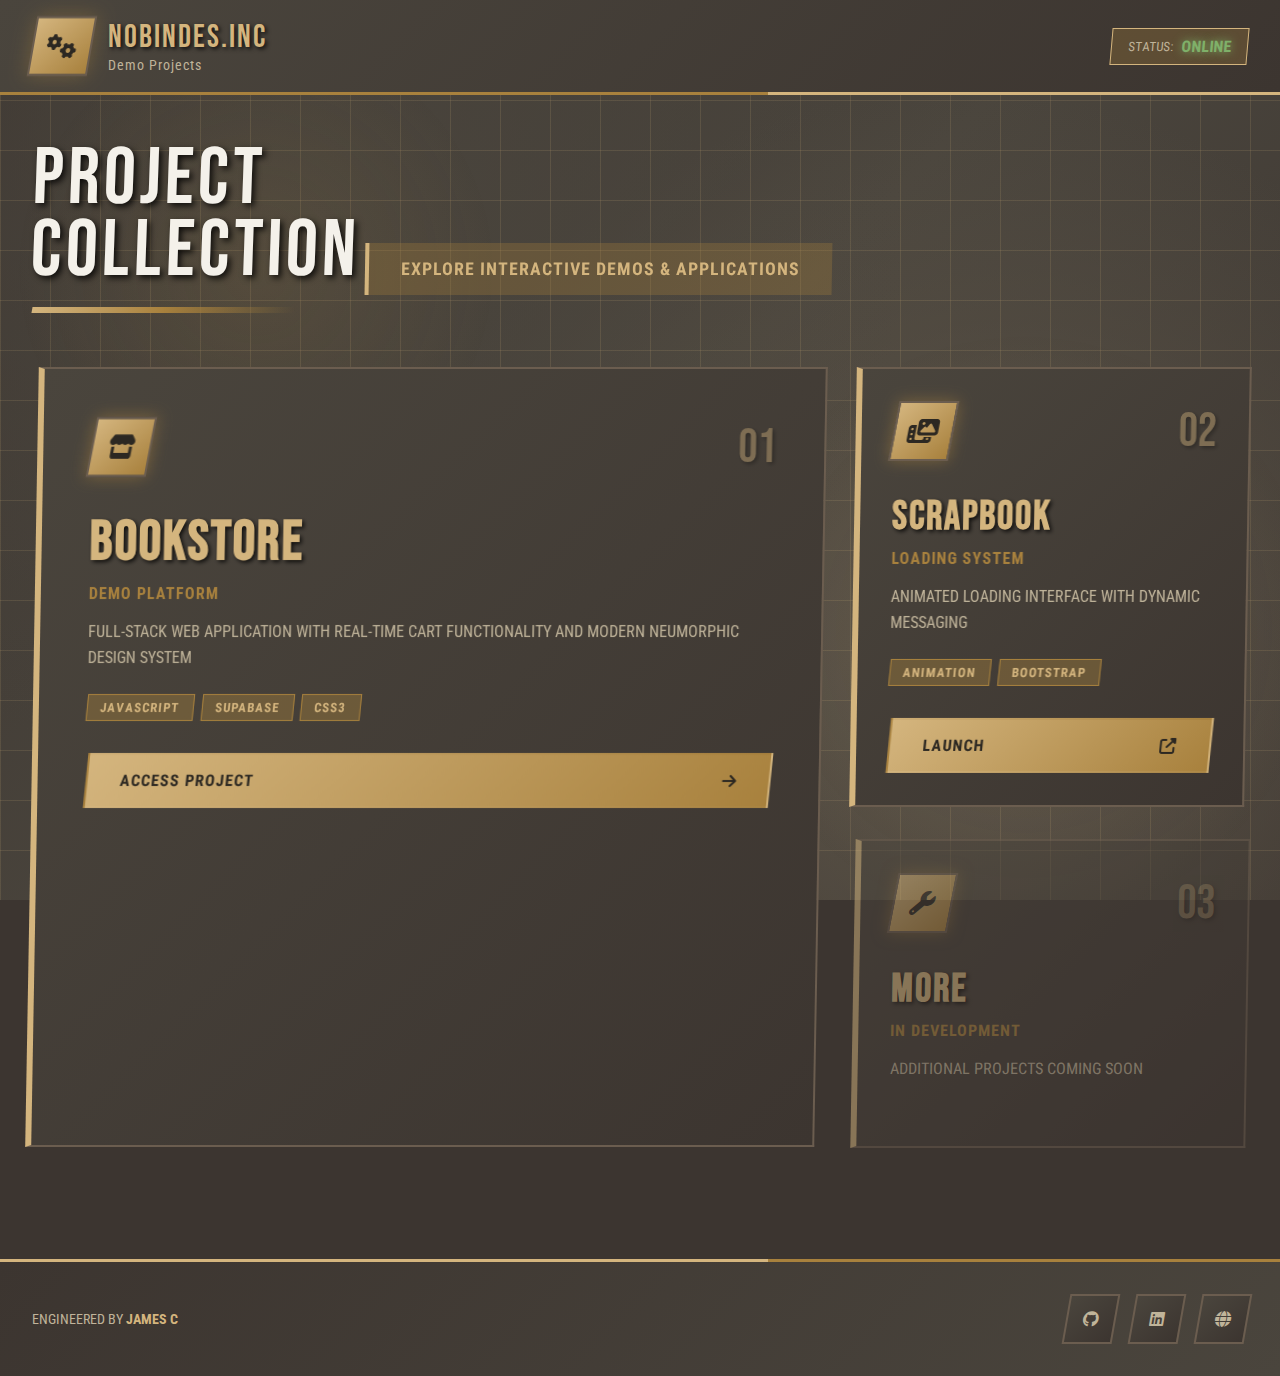
<file: index.html>
<!DOCTYPE html>
<html lang="en">
  <head>
    <meta charset="UTF-8" />
    <meta name="viewport" content="width=device-width, initial-scale=1.0" />
    <title>NICHOLAS XII-4 | PROJECT HUB</title>
    <link
      href="https://cdnjs.cloudflare.com/ajax/libs/font-awesome/6.4.0/css/all.min.css"
      rel="stylesheet"
    />
    <link
      href="https://fonts.googleapis.com/css2?family=Bebas+Neue:wght@400&family=Roboto+Condensed:wght@400;700;900&display=swap"
      rel="stylesheet"
    />
  </head>
  <body>
    <!-- Industrial Background Elements -->
    <div class="bg-texture"></div>
    <div class="bg-grid"></div>
    <div class="bg-noise"></div>

    <!-- Asymmetric Header -->
    <header class="header">
      <div class="header-frame">
        <div class="header-left">
          <div class="logo-block">
            <div class="logo-icon">
              <i class="fas fa-cogs"></i>
            </div>
            <div class="logo-text">
              <div class="company-name">Nobindes.inc</div>
              <div class="tagline">Demo Projects</div>
            </div>
          </div>
        </div>
        <div class="header-right">
          <div class="status-bar">
            <div class="status-item">
              <span class="status-label">STATUS:</span>
              <span class="status-value active">ONLINE</span>
            </div>
          </div>
        </div>
      </div>
    </header>

    <!-- Main Content with Asymmetric Layout -->
    <main class="main-content">
      <div class="content-wrapper">
        <!-- Large Title Block -->
        <div class="title-section">
          <div class="title-frame">
            <h1 class="main-title">PROJECT<br />COLLECTION</h1>
            <div class="title-accent"></div>
          </div>
          <div class="subtitle-block">
            <p>EXPLORE INTERACTIVE DEMOS & APPLICATIONS</p>
          </div>
        </div>

        <!-- Asymmetric Project Grid -->
        <div class="projects-container">
          <!-- Large Featured Project -->
          <a href="bookstore/index.html" class="project-panel large-panel">
            <div class="panel-header">
              <div class="panel-icon">
                <i class="fas fa-store"></i>
              </div>
              <div class="panel-number">01</div>
            </div>
            <div class="panel-content">
              <h2 class="panel-title">BOOKSTORE</h2>
              <div class="panel-subtitle">DEMO PLATFORM</div>
              <p class="panel-description">
                FULL-STACK WEB APPLICATION WITH REAL-TIME CART FUNCTIONALITY AND
                MODERN NEUMORPHIC DESIGN SYSTEM
              </p>
              <div class="tech-tags">
                <span class="tech-tag">JAVASCRIPT</span>
                <span class="tech-tag">SUPABASE</span>
                <span class="tech-tag">CSS3</span>
              </div>
            </div>
            <div class="panel-footer">
              <div class="access-btn">
                <span>ACCESS PROJECT</span>
                <i class="fas fa-arrow-right"></i>
              </div>
            </div>
          </a>

          <!-- Medium Project Panel -->
          <a href="Progressbar/index.html" class="project-panel medium-panel">
            <div class="panel-header">
              <div class="panel-icon">
                <i class="fas fa-photo-video"></i>
              </div>
              <div class="panel-number">02</div>
            </div>
            <div class="panel-content">
              <h2 class="panel-title">SCRAPBOOK</h2>
              <div class="panel-subtitle">LOADING SYSTEM</div>
              <p class="panel-description">
                ANIMATED LOADING INTERFACE WITH DYNAMIC MESSAGING
              </p>
              <div class="tech-tags">
                <span class="tech-tag">ANIMATION</span>
                <span class="tech-tag">BOOTSTRAP</span>
              </div>
            </div>
            <div class="panel-footer">
              <div class="access-btn">
                <span>LAUNCH</span>
                <i class="fas fa-external-link-alt"></i>
              </div>
            </div>
          </a>

          <!-- Small Coming Soon Panel -->
          <div class="project-panel small-panel disabled">
            <div class="panel-header">
              <div class="panel-icon">
                <i class="fas fa-wrench"></i>
              </div>
              <div class="panel-number">03</div>
            </div>
            <div class="panel-content">
              <h2 class="panel-title">MORE</h2>
              <div class="panel-subtitle">IN DEVELOPMENT</div>
              <p class="panel-description">ADDITIONAL PROJECTS COMING SOON</p>
            </div>
          </div>
        </div>
      </div>
    </main>

    <!-- Asymmetric Footer -->
    <footer class="footer">
      <div class="footer-frame">
        <div class="footer-left">
          <div class="copyright">
            <span>ENGINEERED BY</span>
            <strong>JAMES C</strong>
          </div>
        </div>
        <div class="footer-right">
          <div class="social-panel">
            <a href="#" class="social-btn" title="GitHub">
              <i class="fab fa-github"></i>
            </a>
            <a href="#" class="social-btn" title="LinkedIn">
              <i class="fab fa-linkedin"></i>
            </a>
            <a href="#" class="social-btn" title="Portfolio">
              <i class="fas fa-globe"></i>
            </a>
          </div>
        </div>
      </div>
    </footer>

    <style>
      * {
        margin: 0;
        padding: 0;
        box-sizing: border-box;
      }

      body {
        font-family: "Roboto Condensed", sans-serif;
        background: #3c3530;
        color: #f4f1ea;
        min-height: 100vh;
        position: relative;
        overflow-x: hidden;
      }

      /* Industrial Background Textures */
      .bg-texture {
        position: fixed;
        top: 0;
        left: 0;
        width: 100%;
        height: 100%;
        background: radial-gradient(
            circle at 25% 25%,
            #4a453d 0%,
            transparent 50%
          ),
          radial-gradient(circle at 75% 75%, #5c5448 0%, transparent 50%),
          linear-gradient(135deg, #3c3530 0%, #4a453d 50%, #3c3530 100%);
        z-index: -3;
      }

      .bg-grid {
        position: fixed;
        top: 0;
        left: 0;
        width: 100%;
        height: 100%;
        background-image: linear-gradient(
            rgba(212, 181, 126, 0.15) 1px,
            transparent 1px
          ),
          linear-gradient(90deg, rgba(212, 181, 126, 0.15) 1px, transparent 1px);
        background-size: 50px 50px;
        z-index: -2;
        animation: gridShift 20s linear infinite;
      }

      @keyframes gridShift {
        0% {
          transform: translate(0, 0);
        }
        100% {
          transform: translate(50px, 50px);
        }
      }

      .bg-noise {
        position: fixed;
        top: 0;
        left: 0;
        width: 100%;
        height: 100%;
        background-image: radial-gradient(
            circle at 20% 30%,
            rgba(168, 129, 61, 0.12) 0%,
            transparent 20%
          ),
          radial-gradient(
            circle at 80% 70%,
            rgba(212, 181, 126, 0.08) 0%,
            transparent 25%
          );
        z-index: -1;
        animation: pulse 8s ease-in-out infinite;
      }

      @keyframes pulse {
        0%,
        100% {
          opacity: 0.7;
        }
        50% {
          opacity: 1;
        }
      }

      /* Asymmetric Header */
      .header {
        padding: 1rem 0;
        background: linear-gradient(135deg, #4a453d 0%, #3c3530 100%);
        border-bottom: 3px solid #d4b57e;
        position: relative;
      }

      .header::after {
        content: "";
        position: absolute;
        bottom: -3px;
        left: 0;
        width: 60%;
        height: 3px;
        background: #a8813d;
      }

      .header-frame {
        max-width: 1400px;
        margin: 0 auto;
        padding: 0 2rem;
        display: flex;
        justify-content: space-between;
        align-items: center;
      }

      .logo-block {
        display: flex;
        align-items: center;
        gap: 1rem;
      }

      .logo-icon {
        width: 60px;
        height: 60px;
        background: linear-gradient(135deg, #d4b57e, #a8813d);
        border: 2px solid #6b5d4f;
        display: flex;
        align-items: center;
        justify-content: center;
        font-size: 1.5rem;
        color: #2c2822;
        transform: skew(-10deg);
        box-shadow: 0 0 20px rgba(168, 129, 61, 0.4);
      }

      .company-name {
        font-family: "Bebas Neue", sans-serif;
        font-size: 2rem;
        font-weight: 400;
        color: #d4b57e;
        text-shadow: 2px 2px 4px rgba(0, 0, 0, 0.8);
        letter-spacing: 2px;
      }

      .tagline {
        font-size: 0.9rem;
        color: #c0b49a;
        font-weight: 400;
        letter-spacing: 1px;
      }

      .status-bar {
        display: flex;
        align-items: center;
        gap: 1rem;
      }

      .status-item {
        display: flex;
        align-items: center;
        gap: 0.5rem;
        background: rgba(168, 129, 61, 0.3);
        padding: 0.5rem 1rem;
        border: 1px solid #d4b57e;
        transform: skew(-5deg);
      }

      .status-label {
        font-size: 0.8rem;
        color: #c0b49a;
      }

      .status-value.active {
        color: #7fb069;
        font-weight: bold;
        text-shadow: 0 0 10px #7fb069;
      }

      /* Main Content */
      .main-content {
        padding: 3rem 0;
      }

      .content-wrapper {
        max-width: 1400px;
        margin: 0 auto;
        padding: 0 2rem;
      }

      /* Title Section */
      .title-section {
        margin-bottom: 4rem;
        position: relative;
      }

      .title-frame {
        position: relative;
        display: inline-block;
      }

      .main-title {
        font-family: "Bebas Neue", sans-serif;
        font-size: 5rem;
        font-weight: 400;
        color: #f4f1ea;
        text-shadow: 3px 3px 6px rgba(0, 0, 0, 0.8);
        letter-spacing: 4px;
        line-height: 0.9;
        transform: skew(-2deg);
        margin-bottom: 1rem;
      }

      .title-accent {
        position: absolute;
        bottom: -10px;
        left: 0;
        width: 80%;
        height: 6px;
        background: linear-gradient(90deg, #d4b57e, #a8813d, transparent);
        transform: skew(-10deg);
      }

      .subtitle-block {
        background: rgba(168, 129, 61, 0.3);
        border-left: 4px solid #d4b57e;
        padding: 1rem 2rem;
        margin-top: 2rem;
        transform: skew(-1deg);
        display: inline-block;
      }

      .subtitle-block p {
        font-size: 1.1rem;
        color: #d4b57e;
        font-weight: 700;
        letter-spacing: 1px;
      }

      /* Asymmetric Project Grid */
      .projects-container {
        display: grid;
        grid-template-columns: 2fr 1fr;
        grid-template-rows: auto auto;
        gap: 2rem;
        grid-template-areas:
          "large medium"
          "large small";
      }

      .project-panel {
        background: linear-gradient(135deg, #4a453d 0%, #3c3530 100%);
        border: 2px solid #6b5d4f;
        border-left: 6px solid #d4b57e;
        text-decoration: none;
        color: inherit;
        position: relative;
        overflow: hidden;
        transition: all 0.3s ease;
        transform: skew(-1deg);
      }

      .project-panel::before {
        content: "";
        position: absolute;
        top: 0;
        left: -100%;
        width: 100%;
        height: 100%;
        background: linear-gradient(
          90deg,
          transparent,
          rgba(168, 129, 61, 0.15),
          transparent
        );
        transition: left 0.5s;
      }

      .project-panel:hover::before {
        left: 100%;
      }

      .project-panel:hover {
        border-left-color: #a8813d;
        box-shadow: 0 10px 30px rgba(168, 129, 61, 0.4);
        transform: skew(-1deg) translateY(-5px);
      }

      .large-panel {
        grid-area: large;
        padding: 3rem;
        min-height: 400px;
      }

      .medium-panel {
        grid-area: medium;
        padding: 2rem;
        min-height: 180px;
      }

      .small-panel {
        grid-area: small;
        padding: 2rem;
        min-height: 180px;
      }

      .panel-header {
        display: flex;
        justify-content: space-between;
        align-items: center;
        margin-bottom: 2rem;
      }

      .panel-icon {
        width: 60px;
        height: 60px;
        background: linear-gradient(135deg, #d4b57e, #a8813d);
        border: 2px solid #6b5d4f;
        display: flex;
        align-items: center;
        justify-content: center;
        font-size: 1.5rem;
        color: #2c2822;
        transform: skew(-10deg);
        box-shadow: 0 0 15px rgba(168, 129, 61, 0.5);
      }

      .panel-number {
        font-family: "Bebas Neue", sans-serif;
        font-size: 3rem;
        color: #d4b57e;
        opacity: 0.4;
        text-shadow: 2px 2px 4px rgba(0, 0, 0, 0.8);
      }

      .panel-content {
        margin-bottom: 2rem;
      }

      .panel-title {
        font-family: "Bebas Neue", sans-serif;
        font-size: 2.5rem;
        color: #d4b57e;
        margin-bottom: 0.5rem;
        letter-spacing: 2px;
        text-shadow: 2px 2px 4px rgba(0, 0, 0, 0.8);
      }

      .large-panel .panel-title {
        font-size: 3.5rem;
      }

      .panel-subtitle {
        font-size: 1rem;
        color: #a8813d;
        font-weight: 700;
        margin-bottom: 1rem;
        letter-spacing: 1px;
      }

      .panel-description {
        color: #c0b49a;
        line-height: 1.6;
        margin-bottom: 1.5rem;
        font-weight: 400;
      }

      .tech-tags {
        display: flex;
        gap: 0.5rem;
        flex-wrap: wrap;
      }

      .tech-tag {
        background: rgba(168, 129, 61, 0.4);
        border: 1px solid #a8813d;
        color: #d4b57e;
        padding: 0.3rem 0.8rem;
        font-size: 0.8rem;
        font-weight: 700;
        letter-spacing: 1px;
        transform: skew(-5deg);
      }

      .panel-footer {
        margin-top: auto;
      }

      .access-btn {
        display: flex;
        align-items: center;
        justify-content: space-between;
        background: linear-gradient(135deg, #d4b57e, #a8813d);
        color: #2c2822;
        padding: 1rem 2rem;
        font-weight: 700;
        letter-spacing: 1px;
        transform: skew(-5deg);
        transition: all 0.3s ease;
        border: 2px solid transparent;
      }

      .project-panel:hover .access-btn {
        background: linear-gradient(135deg, #a8813d, #8b6f34);
        box-shadow: 0 0 20px rgba(168, 129, 61, 0.6);
      }

      .disabled {
        opacity: 0.5;
        cursor: not-allowed;
      }

      .disabled:hover {
        transform: skew(-1deg);
        box-shadow: none;
      }

      /* Footer */
      .footer {
        margin-top: 4rem;
        background: linear-gradient(135deg, #3c3530 0%, #4a453d 100%);
        border-top: 3px solid #d4b57e;
        padding: 2rem 0;
        position: relative;
      }

      .footer::before {
        content: "";
        position: absolute;
        top: -3px;
        right: 0;
        width: 40%;
        height: 3px;
        background: #a8813d;
      }

      .footer-frame {
        max-width: 1400px;
        margin: 0 auto;
        padding: 0 2rem;
        display: flex;
        justify-content: space-between;
        align-items: center;
      }

      .copyright {
        font-size: 0.9rem;
        color: #c0b49a;
      }

      .copyright strong {
        color: #d4b57e;
        font-weight: 700;
      }

      .social-panel {
        display: flex;
        gap: 1rem;
      }

      .social-btn {
        width: 50px;
        height: 50px;
        background: linear-gradient(135deg, #4a453d, #3c3530);
        border: 2px solid #6b5d4f;
        display: flex;
        align-items: center;
        justify-content: center;
        color: #c0b49a;
        text-decoration: none;
        transition: all 0.3s ease;
        transform: skew(-10deg);
      }

      .social-btn:hover {
        background: linear-gradient(135deg, #d4b57e, #a8813d);
        color: #2c2822;
        border-color: #a8813d;
        box-shadow: 0 0 15px rgba(168, 129, 61, 0.6);
      }

      /* Responsive Design */
      @media (max-width: 1024px) {
        .projects-container {
          grid-template-columns: 1fr;
          grid-template-areas:
            "large"
            "medium"
            "small";
        }

        .main-title {
          font-size: 4rem;
        }
      }

      @media (max-width: 768px) {
        .header-frame {
          flex-direction: column;
          gap: 1rem;
        }

        .main-title {
          font-size: 3rem;
        }

        .large-panel,
        .medium-panel,
        .small-panel {
          padding: 2rem;
          min-height: auto;
        }

        .panel-title {
          font-size: 2rem;
        }

        .large-panel .panel-title {
          font-size: 2.5rem;
        }

        .footer-frame {
          flex-direction: column;
          gap: 1rem;
          text-align: center;
        }

        .content-wrapper {
          padding: 0 1rem;
        }
      }

      @media (max-width: 480px) {
        .main-title {
          font-size: 2.5rem;
        }

        .company-name {
          font-size: 1.5rem;
        }

        .panel-icon {
          width: 50px;
          height: 50px;
          font-size: 1.2rem;
        }

        .panel-number {
          font-size: 2rem;
        }
      }
    </style>
  </body>
</html>
</file>
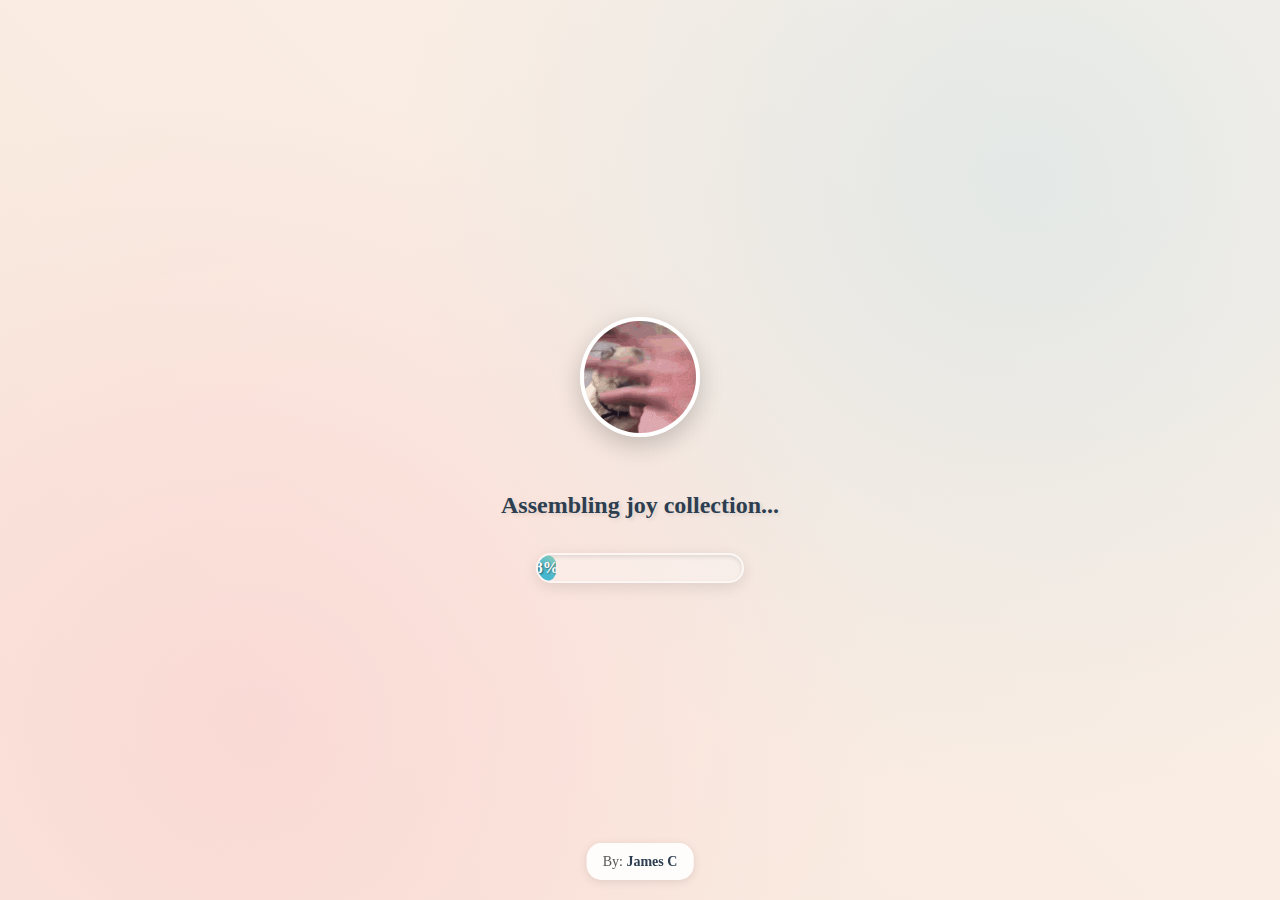
<file: Progressbar/index.html>
<!DOCTYPE html>
<html lang="en">
  <head>
    <meta charset="UTF-8" />
    <meta name="viewport" content="width=device-width, initial-scale=1.0" />
    <title>Loading Scrapbook</title>
    <link
      href="https://cdn.jsdelivr.net/npm/bootstrap@5.3.0/dist/css/bootstrap.min.css"
      rel="stylesheet"
    />
    <link
      href="https://cdnjs.cloudflare.com/ajax/libs/font-awesome/6.4.0/css/all.min.css"
      rel="stylesheet"
    />
  </head>
  <body>
    <div class="animated-bg"></div>
    <div class="loader">
      <div class="emoji-container">
        <img src="./media/dog.gif" alt="gdog" class="dog-gif" />
        <div class="sparkles">
          <i class="fas fa-sparkles sparkle sparkle-1"></i>
          <i class="fas fa-sparkles sparkle sparkle-2"></i>
          <i class="fas fa-sparkles sparkle sparkle-3"></i>
          <i class="fas fa-sparkles sparkle sparkle-4"></i>
        </div>
      </div>
      <div class="loading-text" id="loadingText">Opening scrapbook...</div>
      <div class="progress-container">
        <div class="progress w-75 mx-auto">
          <div
            id="progressBar"
            class="progress-bar progress-bar-striped progress-bar-animated"
            role="progressbar"
            style="width: 0%"
          >
            <span class="progress-text">0%</span>
          </div>
        </div>
      </div>
    </div>

    <footer class="footer">
      <div class="footer-content">
        <span>By: <strong>James C</strong></span>
      </div>
    </footer>
    <script>
      const motdMessages = [
        "Opening scrapbook...",
        "Loading memories...",
        "Dusting off old photos...",
        "Preparing nostalgia...",
        "Gathering sweet moments...",
        "Unlocking the past...",
        "Brewing some memories...",
        "Collecting cherished times...",
        "Warming up the time machine...",
        "Polishing old treasures...",
        "Retrieving happy moments...",
        "Loading sentimental journey...",
        "Preparing memory lane...",
        "Organizing beautiful chaos...",
        "Awakening dormant smiles...",
        "Compiling heartfelt stories...",
        "Shuffling through good times...",
        "Preparing emotional rollercoaster...",
        "Loading friendship archives...",
        "Assembling joy collection...",
        "Preparing laughter database...",
        "Initializing happiness protocol...",
        "Loading adventure catalog...",
        "Preparing memory showcase...",
        "Opening treasure chest...",
      ];

      let progress = 0;
      let currentMessageIndex = 0;
      const progressBar = document.getElementById("progressBar");
      const loadingText = document.getElementById("loadingText");
      const progressText = progressBar.querySelector(".progress-text");

      const duration = 7500;
      const interval = 100;
      const step = 100 / (duration / interval);

      const messageInterval = setInterval(() => {
        currentMessageIndex = (currentMessageIndex + 1) % motdMessages.length;
        loadingText.textContent = motdMessages[currentMessageIndex];
        loadingText.style.animation = "fadeInOut 0.5s ease-in-out";
        setTimeout(() => {
          loadingText.style.animation = "";
        }, 500);
      }, 2000);

      // Set initial random message
      currentMessageIndex = Math.floor(Math.random() * motdMessages.length);
      loadingText.textContent = motdMessages[currentMessageIndex];

      const timer = setInterval(() => {
        progress += step;

        const variation = (Math.random() - 0.5) * 2;
        let displayProgress = progress + variation;

        if (progress >= 100) {
          displayProgress = 100;
          clearInterval(timer);
          clearInterval(messageInterval);
          loadingText.textContent = "Ready! Opening scrapbook...";

          setTimeout(() => {
            window.location.href = "home.html";
          }, 500);
        }

        displayProgress = Math.max(
          displayProgress,
          parseFloat(progressBar.style.width) || 0
        );
        displayProgress = Math.min(displayProgress, 100);

        progressBar.style.width = displayProgress + "%";
        progressText.textContent = Math.floor(displayProgress) + "%";
      }, interval);
    </script>

    <style>
      body {
        height: 100vh;
        display: flex;
        justify-content: center;
        align-items: center;
        background: linear-gradient(45deg, #fdf6f0, #f8e8dc, #fdf6f0, #ede0d3);
        background-size: 400% 400%;
        animation: gradientShift 8s ease-in-out infinite;
        font-family: "Comic Sans MS", cursive;
        margin: 0;
        overflow: hidden;
        position: relative;
      }

      @keyframes gradientShift {
        0%,
        100% {
          background-position: 0% 50%;
        }
        50% {
          background-position: 100% 50%;
        }
      }

      .animated-bg {
        position: absolute;
        top: 0;
        left: 0;
        width: 100%;
        height: 100%;
        background: radial-gradient(
            circle at 20% 80%,
            rgba(255, 182, 193, 0.3) 0%,
            transparent 50%
          ),
          radial-gradient(
            circle at 80% 20%,
            rgba(173, 216, 230, 0.3) 0%,
            transparent 50%
          );
        animation: floatingBubbles 12s ease-in-out infinite;
        z-index: -1;
      }

      @keyframes floatingBubbles {
        0%,
        100% {
          transform: translateY(0px) rotate(0deg);
        }
        33% {
          transform: translateY(-20px) rotate(5deg);
        }
        66% {
          transform: translateY(10px) rotate(-3deg);
        }
      }

      .loader {
        text-align: center;
        z-index: 10;
        position: relative;
      }

      .emoji-container {
        position: relative;
        display: inline-block;
        margin-bottom: 30px;
      }

      .dog-gif {
        width: 120px;
        height: 120px;
        border-radius: 50%;
        border: 4px solid #fff;
        box-shadow: 0 8px 25px rgba(0, 0, 0, 0.2);
        animation: bounce 2s ease-in-out infinite,
          glow 3s ease-in-out infinite alternate;
      }

      @keyframes bounce {
        0%,
        100% {
          transform: translateY(0px) scale(1);
        }
        50% {
          transform: translateY(-15px) scale(1.05);
        }
      }

      @keyframes glow {
        0% {
          box-shadow: 0 8px 25px rgba(0, 0, 0, 0.2),
            0 0 20px rgba(255, 215, 0, 0.3);
        }
        100% {
          box-shadow: 0 8px 25px rgba(0, 0, 0, 0.2),
            0 0 30px rgba(255, 215, 0, 0.6);
        }
      }

      .sparkles {
        position: absolute;
        top: -10px;
        left: -10px;
        right: -10px;
        bottom: -10px;
        pointer-events: none;
      }

      .sparkle {
        position: absolute;
        color: #ffd700;
        font-size: 16px;
        animation: sparkleFloat 3s ease-in-out infinite;
      }

      .sparkle-1 {
        top: 10%;
        left: 10%;
        animation-delay: 0s;
      }

      .sparkle-2 {
        top: 20%;
        right: 15%;
        animation-delay: 0.8s;
      }

      .sparkle-3 {
        bottom: 25%;
        left: 20%;
        animation-delay: 1.6s;
      }

      .sparkle-4 {
        bottom: 15%;
        right: 10%;
        animation-delay: 2.4s;
      }

      @keyframes sparkleFloat {
        0%,
        100% {
          transform: translateY(0px) scale(0.8);
          opacity: 0.6;
        }
        50% {
          transform: translateY(-20px) scale(1.2);
          opacity: 1;
        }
      }

      .loading-text {
        margin-top: 20px;
        margin-bottom: 30px;
        font-size: 24px;
        font-weight: bold;
        color: #2c3e50;
        text-shadow: 2px 2px 4px rgba(0, 0, 0, 0.1);
        animation: textPulse 2s ease-in-out infinite;
        min-height: 30px;
      }

      @keyframes textPulse {
        0%,
        100% {
          transform: scale(1);
          color: #2c3e50;
        }
        50% {
          transform: scale(1.02);
          color: #34495e;
        }
      }

      @keyframes fadeInOut {
        0% {
          opacity: 0;
          transform: translateY(10px);
        }
        50% {
          opacity: 1;
          transform: translateY(0);
        }
        100% {
          opacity: 0;
          transform: translateY(-10px);
        }
      }

      .progress-container {
        margin-top: 20px;
      }

      .progress {
        height: 30px;
        border-radius: 20px;
        background: rgba(255, 255, 255, 0.3);
        border: 2px solid rgba(255, 255, 255, 0.5);
        box-shadow: inset 0 2px 4px rgba(0, 0, 0, 0.1),
          0 4px 15px rgba(0, 0, 0, 0.1);
        overflow: hidden;
        position: relative;
      }

      .progress-bar {
        background: linear-gradient(
          45deg,
          #ff6b6b,
          #4ecdc4,
          #45b7d1,
          #96ceb4,
          #feca57
        );
        background-size: 300% 300%;
        animation: gradientFlow 3s ease-in-out infinite,
          progressShine 2s ease-in-out infinite;
        border-radius: 18px;
        position: relative;
        transition: width 0.3s cubic-bezier(0.4, 0, 0.2, 1);
        overflow: hidden;
      }

      .progress-bar::before {
        content: "";
        position: absolute;
        top: 0;
        left: -100%;
        width: 100%;
        height: 100%;
        background: linear-gradient(
          90deg,
          transparent,
          rgba(255, 255, 255, 0.4),
          transparent
        );
        animation: shimmer 2s infinite;
      }

      @keyframes gradientFlow {
        0%,
        100% {
          background-position: 0% 50%;
        }
        50% {
          background-position: 100% 50%;
        }
      }

      @keyframes progressShine {
        0%,
        100% {
          box-shadow: inset 0 1px 0 rgba(255, 255, 255, 0.3),
            0 0 20px rgba(78, 205, 196, 0.3);
        }
        50% {
          box-shadow: inset 0 1px 0 rgba(255, 255, 255, 0.5),
            0 0 30px rgba(78, 205, 196, 0.5);
        }
      }

      @keyframes shimmer {
        0% {
          left: -100%;
        }
        100% {
          left: 100%;
        }
      }

      .progress-text {
        position: absolute;
        top: 50%;
        left: 50%;
        transform: translate(-50%, -50%);
        font-weight: bold;
        color: white;
        text-shadow: 1px 1px 2px rgba(0, 0, 0, 0.5);
        font-size: 16px;
        z-index: 10;
      }

      .footer {
        position: fixed;
        bottom: 20px;
        left: 50%;
        transform: translateX(-50%);
        z-index: 100;
      }

      .footer-content {
        background: rgba(255, 255, 255, 0.9);
        padding: 8px 16px;
        border-radius: 15px;
        box-shadow: 0 2px 10px rgba(0, 0, 0, 0.1);
        font-size: 14px;
        color: #555;
        animation: footerGlow 4s ease-in-out infinite;
      }

      .footer-content strong {
        color: #2c3e50;
        font-weight: bold;
      }

      @keyframes footerGlow {
        0%,
        100% {
          box-shadow: 0 2px 10px rgba(0, 0, 0, 0.1);
        }
        50% {
          box-shadow: 0 2px 15px rgba(78, 205, 196, 0.3);
        }
      }

      @media (max-width: 768px) {
        .loading-text {
          font-size: 20px;
        }

        .dog-gif {
          width: 100px;
          height: 100px;
        }

        .progress {
          height: 25px;
        }

        .progress-text {
          font-size: 14px;
        }
      }
    </style>
  </body>
</html>
</file>
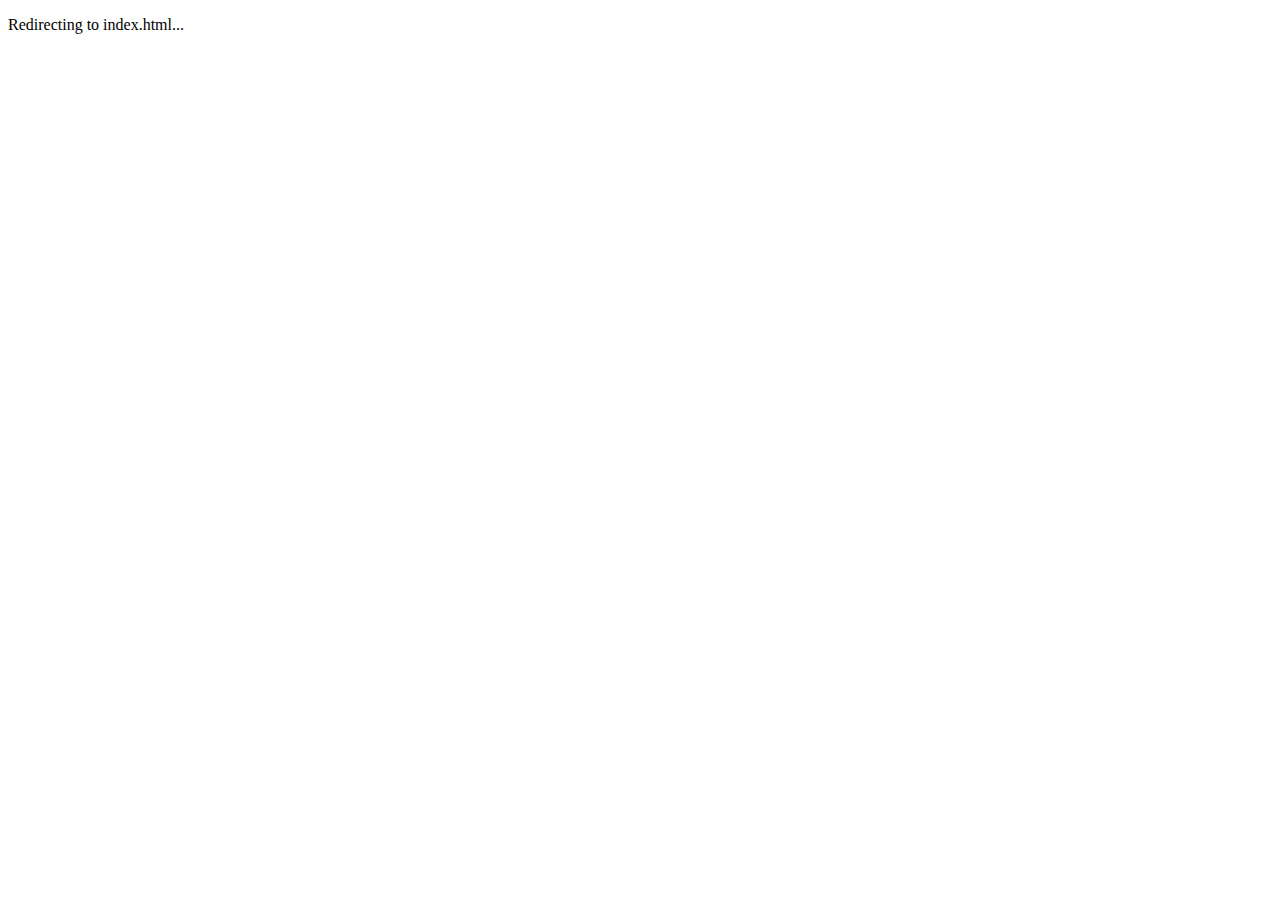
<file: Progressbar/home.html>
<!DOCTYPE html>
<html lang="en">
  <head>
    <meta charset="UTF-8" />
    <meta http-equiv="refresh" content="3; url=./index.html" />
    <title>Redirecting...</title>
  </head>
  <body>
    <p>Redirecting to index.html...</p>
  </body>
</html>
</file>
